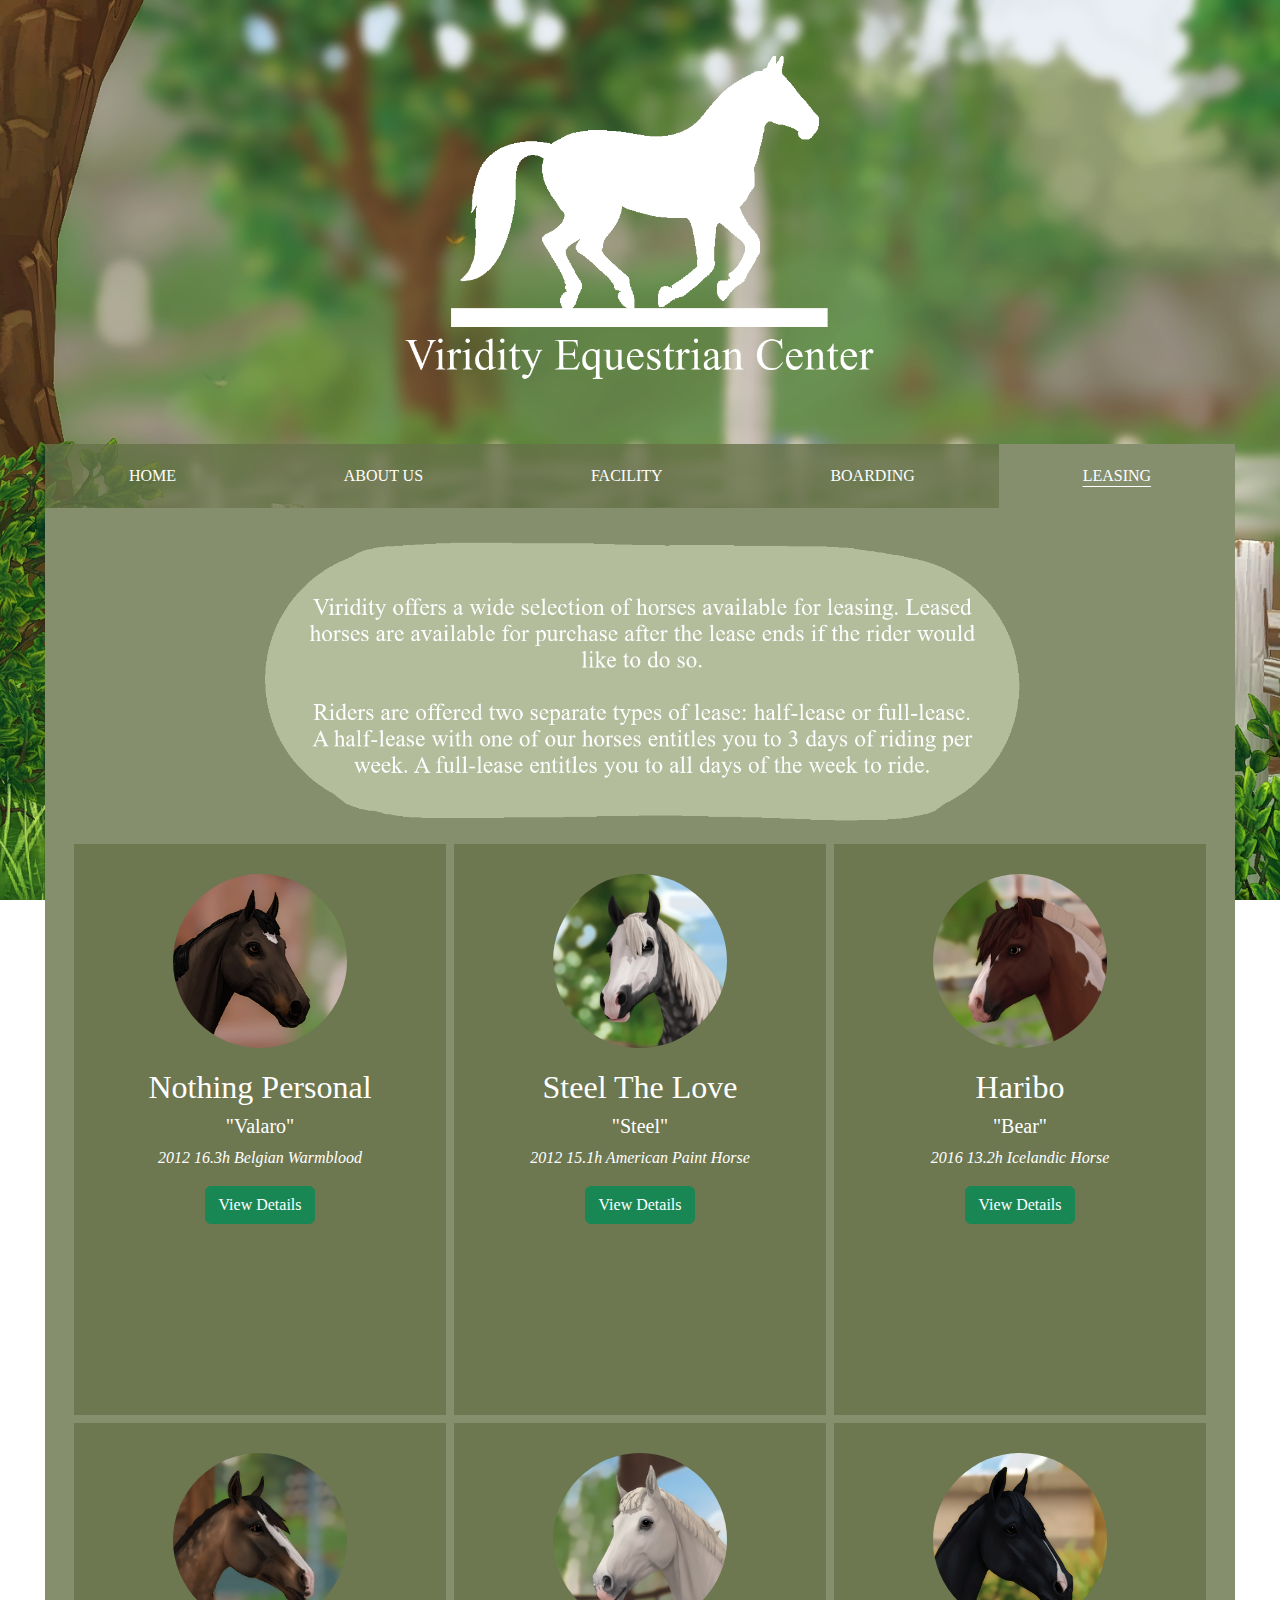
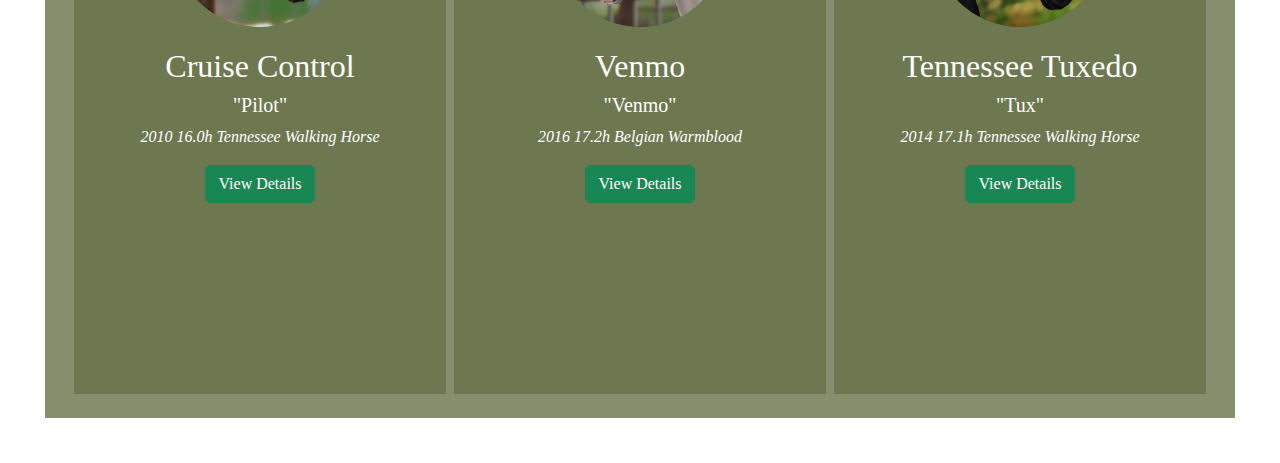
<file: leasing.html>
<!DOCTYPE html>
<html lang="en">
<head>
  <meta charset="utf-8">
  <meta name="viewport" content="width=device-width, initial-scale=1">
  <title>Viridity Equestrian Center</title>
  <link rel="stylesheet" type="text/css" href="custom.css">
  <!-- Bootstrap -->
  <link href="css/bootstrap.min.css" rel="stylesheet">
  <link rel="icon" type="image/png" href="img/logo.png">
</head>

<body>
  <script src="https://cdn.jsdelivr.net/npm/bootstrap@5.2.3/dist/js/bootstrap.bundle.min.js" integrity="sha384-kenU1KFdBIe4zVF0s0G1M5b4hcpxyD9F7jL+jjXkk+Q2h455rYXK/7HAuoJl+0I4" crossorigin="anonymous"></script>
  <div id="logo"><img src="img/banner.png" style="width:50%; height:auto;"/></div>

  <div class="nav">
    <nav>
      <ul>
        <a href="index.html"><li>HOME</li></a>
        <a href="about.html"><li>ABOUT US</li></a>
        <a href="facility.html"><li>FACILITY</li></a>
        <a href="boarding.html"><li>BOARDING</li></a>
        <a id="active" href="leasing.html"><li>LEASING</li></a>
      </ul>
    </nav>
  </div>
  <div id="wrap">
    <div id="main-body">
      <div class="container text-center">
        <div class="row row-cols-1">
          <div class="col-sm-12"><img src="img/lease.png" style="width:70%; height:auto;"/></div>
        </div>

        <!-- Leased Horses -->
        <div class="row row-cols-3">
          <div class="col-lg-4" style="padding-top: 10px;
  border: solid 4px rgba(133,142,109, 1);
  background-color: rgba(102,114,73, 0.8);">
            <img src="img/horse1.png" alt="Avatar" style="width:50%; height:auto; border-radius: 50%; margin: 20px"/>

            <h2>Nothing Personal</h2>
            <h5>"Valaro"</h5>
            <p style="font-style: italic">2012 16.3h Belgian Warmblood</p>
            <p>
              <a class="btn btn-success" data-bs-toggle="collapse" href="#multiCollapseExample1" role="button" aria-expanded="false" aria-controls="multiCollapseExample1">View Details</a>
            </p>
            <div style="min-height: 175px;">
              <div class="collapse multi-collapse" id="multiCollapseExample1">
                <div class="card card-body" style="width: auto; background-color:rgba(133,142,109, 1); display: inline-block; float: none;vertical-align: top">
                  Under the saddle, Valaro is a dream with his quiet mannerism. He has a solid foundation here at Viridity and great at handling. Valaro loves to work hard and perform at his upmost best in all arenas.
                </div>
              </div>
            </div>
          </div> <!-- End of Valaro -->
          <div class="col-lg-4" style="padding-top: 10px;
  border: solid 4px rgba(133,142,109, 1);
  background-color: rgba(102,114,73, 0.8);">
            <img src="img/horse2.png" alt="Avatar" style="width:50%; height:auto; border-radius: 50%; margin: 20px"/>

            <h2>Steel The Love</h2>
            <h5>"Steel"</h5>
            <p style="font-style: italic">2012 15.1h American Paint Horse</p>
            <p><button class="btn btn-success" type="button" data-bs-toggle="collapse" data-bs-target="#multiCollapseExample2" aria-expanded="false" aria-controls="multiCollapseExample2">View Details</button></p>
            <div class="collapse multi-collapse" id="multiCollapseExample2">
              <div class="card card-body" style="width: auto; background-color:rgba(133,142,109, 1); display: inline-block; float: none;vertical-align: top">
                Steel can be considered a Hunter Jumper prospect with lots of potential. He is a well-built and athletic horse and a fairly easy keeper.
              </div>
            </div>
          </div> <!-- End of Steel -->
          <div class="col-lg-4" style="padding-top: 10px;
  border: solid 4px rgba(133,142,109, 1);
  background-color: rgba(102,114,73, 0.8);">
            <img src="img/horse3.png" alt="Avatar" style="width:50%; height:auto; border-radius: 50%; margin: 20px"/>

            <h2>Haribo</h2>
            <h5>"Bear"</h5>
            <p style="font-style: italic">2016 13.2h Icelandic Horse</p>
            <p>
              <a class="btn btn-success" data-bs-toggle="collapse" href="#multiCollapseExample3" role="button" aria-expanded="false" aria-controls="multiCollapseExample3">View Details</a>
            </p>
            <div style="min-height: 175px;">
              <div class="collapse multi-collapse" id="multiCollapseExample3">
                <div class="card card-body" style="width: auto; background-color:rgba(133,142,109, 1); display: inline-block; float: none;vertical-align: top">
                  For one small horse, Bear expresses his big personality in any way he can. This Haflinger can be quite comical with the playful habits he exhibits. Bear is known for his humor and friendliness. This social bug is a fan favorite.
                </div>
              </div>
            </div>
          </div> <!-- End of Bear -->
          <div class="col-lg-4" style="padding-top: 10px;
  border: solid 4px rgba(133,142,109, 1);
  background-color: rgba(102,114,73, 0.8);">
            <img src="img/horse4.png" alt="Avatar" style="width:50%; height:auto; border-radius: 50%; margin: 20px"/>

            <h2>Cruise Control</h2>
            <h5>"Pilot"</h5>
            <p style="font-style: italic">2010 16.0h Tennessee Walking Horse</p>
            <p>
              <a class="btn btn-success" data-bs-toggle="collapse" href="#multiCollapseExample4" role="button" aria-expanded="false" aria-controls="multiCollapseExample4">View Details</a>
            </p>
            <div style="min-height: 175px;">
              <div class="collapse multi-collapse" id="multiCollapseExample4">
                <div class="card card-body" style="width: auto; background-color:rgba(133,142,109, 1); display: inline-block; float: none;vertical-align: top">
                  Laidback with excellent temperament and tons of experience, Pilot is the perfect match for anyone. Living up to his name, Pilot carries the rider to every jump and is capable of overcoming any obstacle.
                </div>
              </div>
            </div>
          </div> <!-- End of Pilot -->
          <div class="col-lg-4" style="padding-top: 10px;
  border: solid 4px rgba(133,142,109, 1);
  background-color: rgba(102,114,73, 0.8);">
            <img src="img/horse5.png" alt="Avatar" style="width:50%; height:auto; border-radius: 50%; margin: 20px"/>

            <h2>Venmo</h2>
            <h5>"Venmo"</h5>
            <p style="font-style: italic">2016 17.2h Belgian Warmblood</p>
            <p>
              <a class="btn btn-success" data-bs-toggle="collapse" href="#multiCollapseExample5" role="button" aria-expanded="false" aria-controls="multiCollapseExample5">View Details</a>
            </p>
            <div style="min-height: 175px;">
              <div class="collapse multi-collapse" id="multiCollapseExample5">
                <div class="card card-body" style="width: auto; background-color:rgba(133,142,109, 1); display: inline-block; float: none;vertical-align: top">
                  This handsome guy loves attention and being put on the spotlight. Venmo is a fantastic competitor. He tends to have a big ego and loves to show off.
                </div>
              </div>
            </div>
          </div> <!-- End of Venmo -->
          <div class="col-lg-4" style="padding-top: 10px;
  border: solid 4px rgba(133,142,109, 1);
  background-color: rgba(102,114,73, 0.8);">
            <img src="img/horse6.png" alt="Avatar" style="width:50%; height:auto; border-radius: 50%; margin: 20px"/>

            <h2>Tennessee Tuxedo</h2>
            <h5>"Tux"</h5>
            <p style="font-style: italic">2014 17.1h Tennessee Walking Horse</p>
            <p>
              <a class="btn btn-success" data-bs-toggle="collapse" href="#multiCollapseExample6" role="button" aria-expanded="false" aria-controls="multiCollapseExample6">View Details</a>
            </p>
            <div style="min-height: 175px;">
              <div class="collapse multi-collapse" id="multiCollapseExample6">
                <div class="card card-body" style="width: auto; background-color:rgba(133,142,109, 1); display: inline-block; float: none;vertical-align: top">
                  This horse is one-of-a-kind. Tux excels in both English and Western disciplines, often ranking highly in a majority of large classes. He has a sweet heart, good manners on ground, and is well known for his best behavior.
                </div>
              </div>
            </div>
          </div> <!-- End of Tux -->
        </div> <!-- End of row row-cols-3 -->
      </div> <!-- End of container text-center -->
    </div> <!-- End of main-body -->
  </div> <!-- End of wrap -->
</body>
</html>
</file>
<file: custom.css>
*{
  font-family: Serif, serif;
  color: white;
}


body{
  background-image: url('img/background2.png');
  background-repeat: no-repeat;
  background-attachment: fixed;
  background-position : center;
  background-size: cover;
}


header{
  display : flex;
  justify-content: center;
  align-items: center;
}

#logo{
  text-align: center;
  margin-top: 30px;
}

#wrap {
  background-color: transparent;
  display: flex;
  padding : 20px;
  min-height : 400px;
  margin-left: 45px;
  margin-right: 45px;
  margin-top : 0px;
  margin-bottom: 45px;
  background-color : rgba(133,142,109, 1);
}


nav{
  border-radius: 75px;
  margin-left: 45px;
  margin-right: 45px;
  margin-top : 30px;
  flex-grow : 1;
}

.nav ul{
  display : flex;
  list-style : none;
  padding : 0px;
  margin : 0px;
}

.nav ul a{
  flex-grow : 1;
}

.nav a:link{
  text-decoration: none;
  color : white;
}
.nav a:visited{
  text-decoration: none;
  color : white;
}

.nav a:hover{
  text-decoration: none;
  color : white;
  background-color: rgba(255,255,255, 1);
}

.nav #active{
  text-decoration: underline;
  text-underline-offset: 5px;
  color : white;
  background-color: rgba(255,255,255, 1);
}

.nav ul a li{
  background-color: rgba(102,114,73, 0.8);
  margin-left : 0px;
  margin-right : 0px;
  padding : 20px;
  font-family : Georgia, serif;
  text-align : center;
}

#main-body{
  flex-grow: 1;
  display: flex;
  padding: 0px;
  background-color: rgba(133,142,109, 1);
}

.col-md-5{
  padding-top: 80px;
}

.col-lg-4{
  padding-top: 10px;
  border: solid 4px rgba(133,142,109, 1);
  background-color: rgba(102,114,73, 0.8);
}

.col-md-3{
  padding-top: 10px;
  border: solid 4px rgba(133,142,109, 1);
  background-color: rgba(102,114,73, 0.8);
}
</file>
